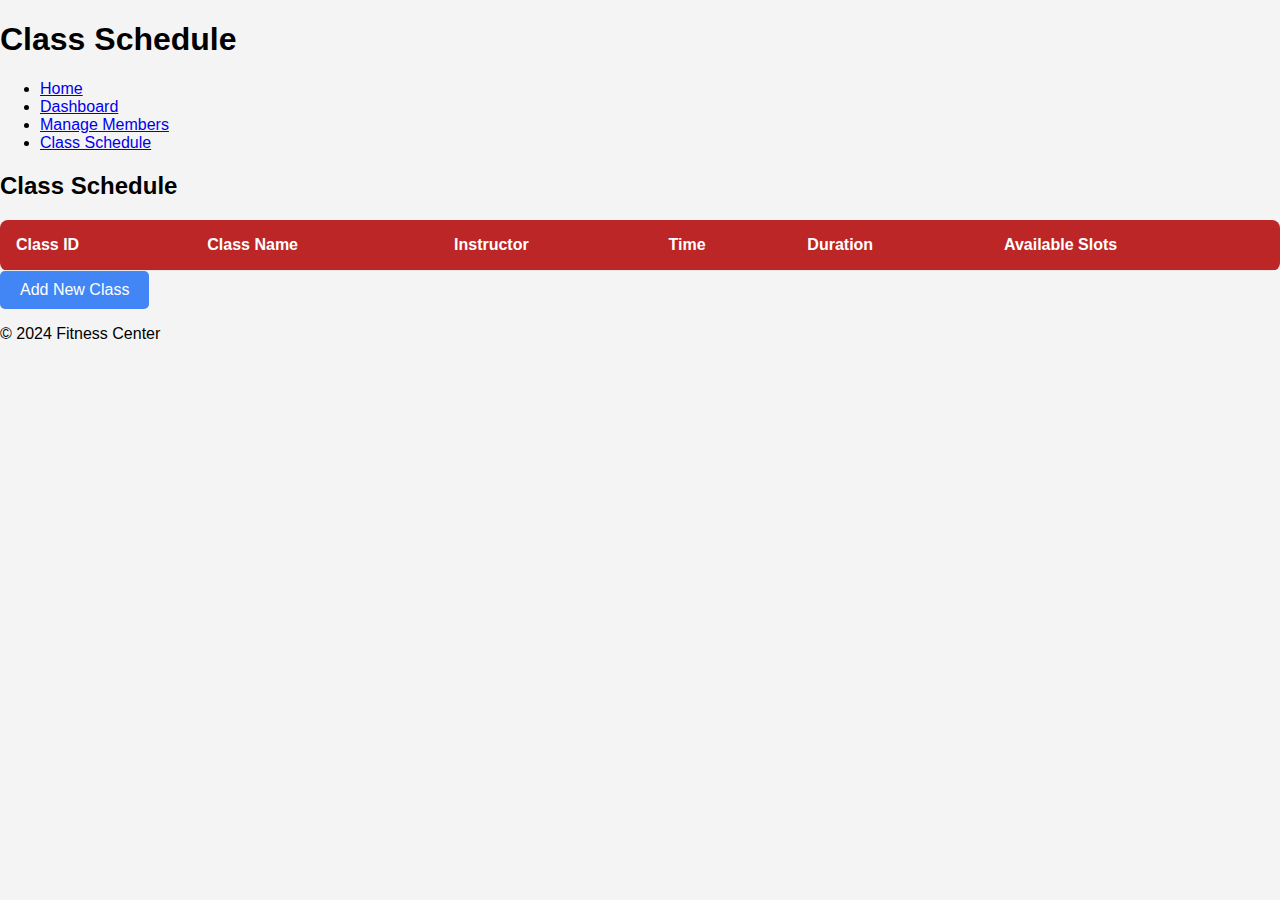
<file: classes.html>
<!DOCTYPE html>
<html lang="en">
<head>
    <meta charset="UTF-8">
    <meta name="viewport" content="width=device-width, initial-scale=1.0">
    <title>Fitness Center - Class Schedule</title>
    <link rel="stylesheet" href="styles.css">
</head>
<body>
    <header>
        <h1>Class Schedule</h1>
        <nav>
            <ul>
                <li><a href="index.html">Home</a></li>
                <li><a href="dashboard.html">Dashboard</a></li>
                <li><a href="members.html">Manage Members</a></li>
                <li><a href="classes.html">Class Schedule</a></li>
            </ul>
        </nav>
    </header>
    
    <main>
        <section id="class-schedule">
            <h2>Class Schedule</h2>
            <table>
                <thead>
                    <tr>
                        <th>Class ID</th>
                        <th>Class Name</th>
                        <th>Instructor</th>
                        <th>Time</th>
                        <th>Duration</th>
                        <th>Available Slots</th>
                    </tr>
                </thead>
                <tbody id="classTable">
                    <!-- Dynamic content from JavaScript -->
                </tbody>
            </table>
            <a href="add-class.html" class="button">Add New Class</a>
        </section>
    </main>
    
    <footer>
        <p>&copy; 2024 Fitness Center</p>
    </footer>
</body>
</html>
</file>
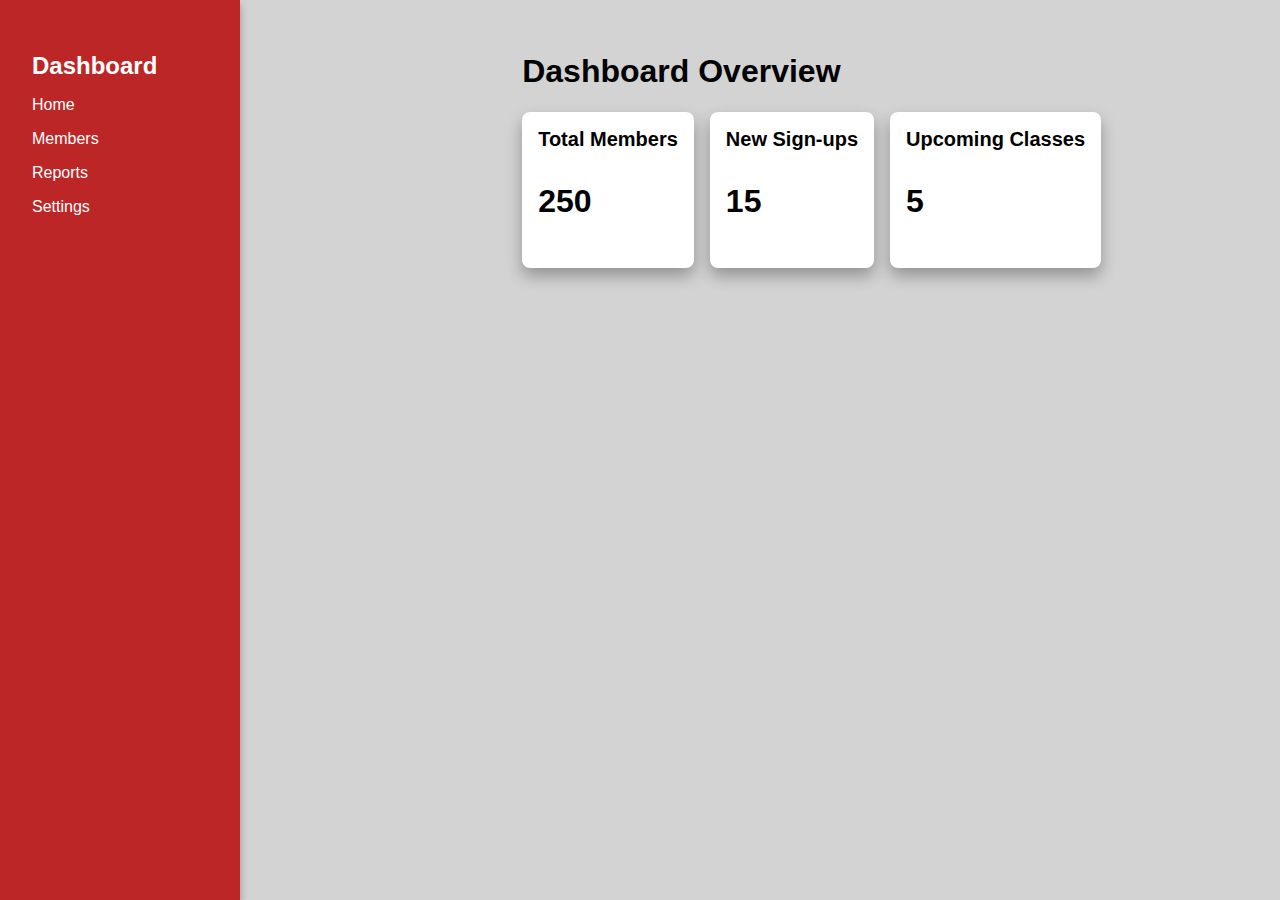
<file: dashboard.html>
<!DOCTYPE html>
<html lang="en">
<head>
    <meta charset="UTF-8">
    <meta name="viewport" content="width=device-width, initial-scale=1.0">
    <title>Fitness Center - Dashboard</title>
    <link rel="stylesheet" href="dashboard.css">
</head>
<body>
    <div class="dashboard-container">
        <div class="sidebar">
            <h2>Dashboard</h2>
            <ul>
                <li><a href="home.html">Home</a></li>
                <li><a href="members.html">Members</a></li>
                <li><a href="reports.html">Reports</a></li>
                <li><a href="settings.html">Settings</a></li>
            </ul>
        </div>
        <div class="main-content">
            <h1>Dashboard Overview</h1>
            <div class="widgets">
                <div class="widget">
                    <h3>Total Members</h3>
                    <p>250</p>
                </div>
                <div class="widget">
                    <h3>New Sign-ups</h3>
                    <p>15</p>
                </div>
                <div class="widget">
                    <h3>Upcoming Classes</h3>
                    <p>5</p>
                </div>
            </div>
        </div>
    </div>
</body>
</html>
</file>
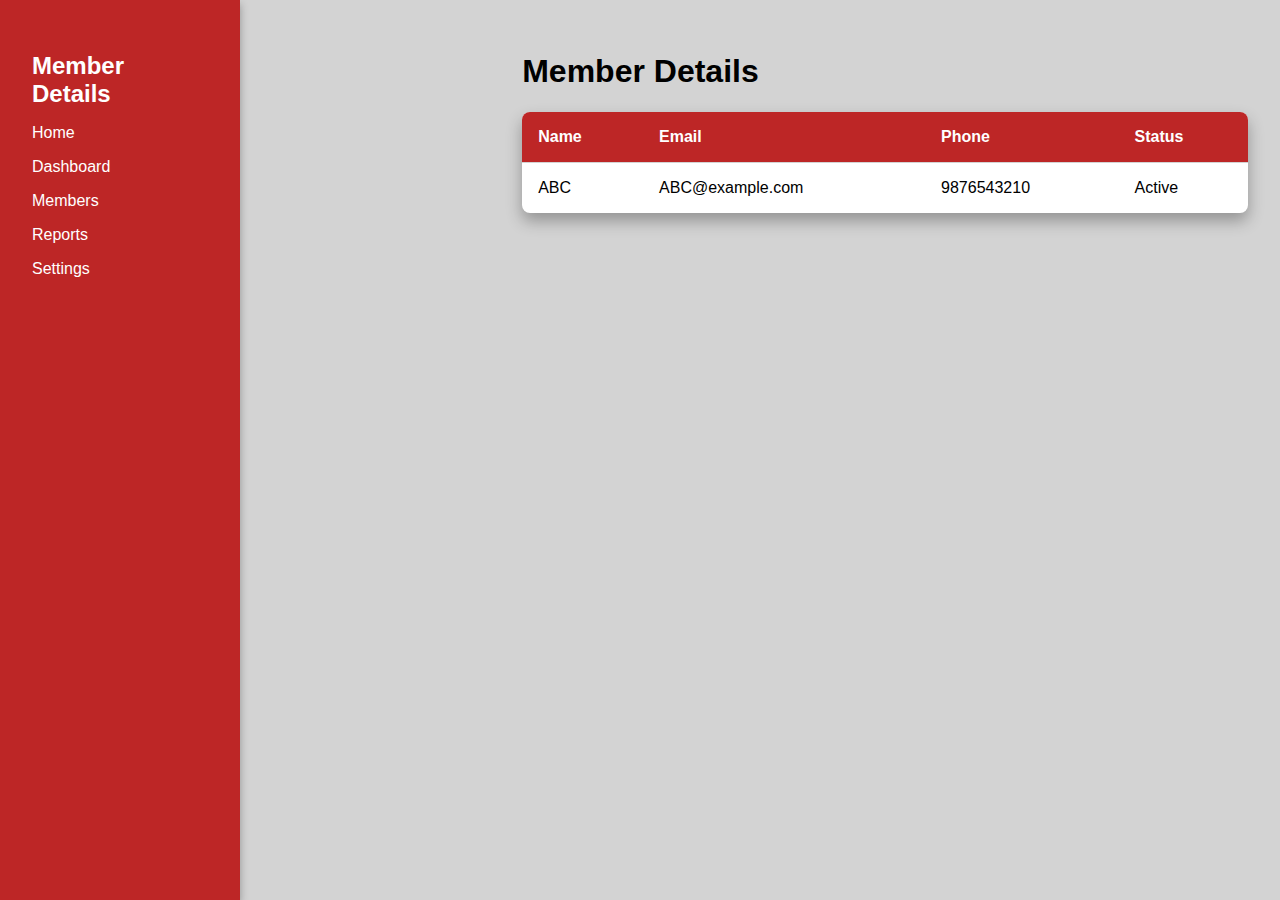
<file: members.html>
<!DOCTYPE html>
<html lang="en">
<head>
    <meta charset="UTF-8">
    <meta name="viewport" content="width=device-width, initial-scale=1.0">
    <title>Fitness Center - Member Details</title>
    <link rel="stylesheet" href="member-details.css">
</head>
<body>
    <div class="member-details-container">
        <div class="sidebar">
            <h2>Member Details</h2>
            <ul>
                <li><a href="home.html">Home</a></li>
                <li><a href="dashboard.html">Dashboard</a></li>
                <li><a href="members.html">Members</a></li>
                <li><a href="reports.html">Reports</a></li>
                <li><a href="settings.html">Settings</a></li>
            </ul>
        </div>
        <div class="main-content">
            <h1>Member Details</h1>
            <table>
                <thead>
                    <tr>
                        <th>Name</th>
                        <th>Email</th>
                        <th>Phone</th>
                        <th>Status</th>
                    </tr>
                </thead>
                <tbody>
                    <tr>
                        <td>ABC</td>
                        <td>ABC@example.com</td>
                        <td>9876543210</td>
                        <td>Active</td>
                    </tr>
                    <!-- More rows as needed -->
                </tbody>
            </table>
        </div>
    </div>
</body>
</html>
</file>
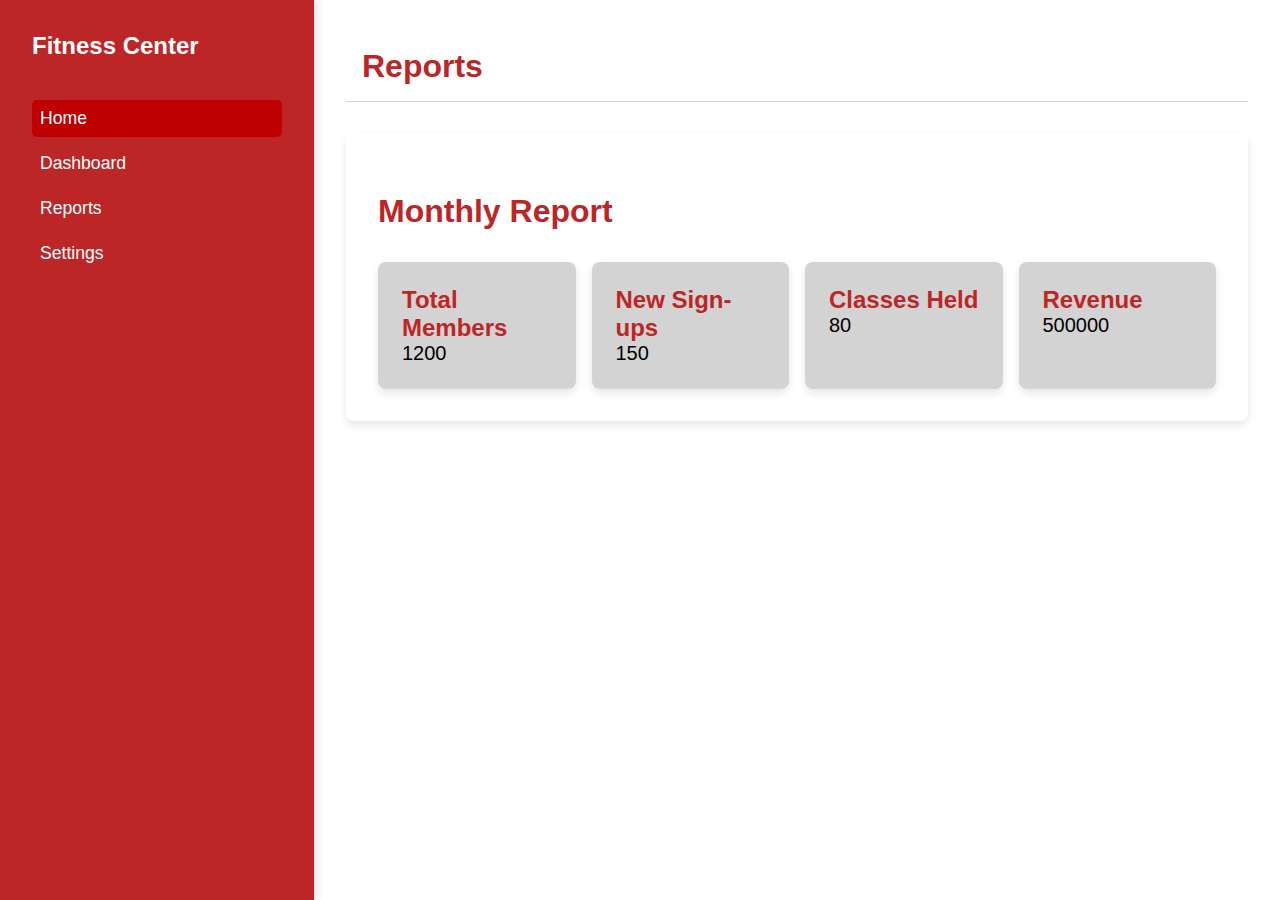
<file: reports.html>
<!DOCTYPE html>
<html lang="en">
<head>
    <meta charset="UTF-8">
    <meta name="viewport" content="width=device-width, initial-scale=1.0">
    <title>Fitness Center - Reports</title>
    <link rel="stylesheet" href="reports.css">
</head>
<body>
    <div class="container">
        <aside class="sidebar">
            <h2>Fitness Center</h2>
            <nav class="sidebar-nav">
                <a href="home.html" class="active">Home</a>
                <a href="dashboard.html">Dashboard</a>
                <a href="reports.html">Reports</a>
                <a href="settings.html">Settings</a>
            </nav>
        </aside>

        <main class="main-content">
            <header class="header">
                <h1>Reports</h1>
            </header>
            <section class="report-section">
                <h2>Monthly Report</h2>
                <div class="report-content">
                    <div class="report-card">
                        <h3>Total Members</h3>
                        <p>1200</p>
                    </div>
                    <div class="report-card">
                        <h3>New Sign-ups</h3>
                        <p>150</p>
                    </div>
                    <div class="report-card">
                        <h3>Classes Held</h3>
                        <p>80</p>
                    </div>
                    <div class="report-card">
                        <h3>Revenue</h3>
                        <p>500000</p>
                    </div>
                </div>
            </section>
        </main>
    </div>
</body>
</html>
</file>
<file: styles.css>
:root {
    --primary-color: #bd2626;
    --secondary-color: #be0000;
    --black: #000000;
    --white: #ffffff;
    --gray: #d3d3d3;
    --gray-2: #e6e6e6;
    --background-color: #f4f4f4;
}

body {
    font-family: 'Poppins', sans-serif;
    margin: 0;
    padding: 0;
    overflow: hidden;
    background-color: var(--background-color);
}

.container {
    display: flex;
    align-items: center;
    justify-content: center;
    height: 100vh;
    position: relative;
    transition: opacity 0.5s ease;
}

.container .text, .container .img {
    opacity: 0;
    transform: translateY(-30px);
    transition: opacity 0.5s ease, transform 0.5s ease;
}

.container .text.active, .container .img.active {
    opacity: 1;
    transform: translateY(0);
}

.container.home .text.active {
    animation: fadeInUp 1s ease-in-out;
}

.container.home .img.active {
    animation: fadeInRight 1s ease-in-out;
}

@keyframes fadeInUp {
    from {
        opacity: 0;
        transform: translateY(30px);
    }
    to {
        opacity: 1;
        transform: translateY(0);
    }
}

@keyframes fadeInRight {
    from {
        opacity: 0;
        transform: translateX(30px);
    }
    to {
        opacity: 1;
        transform: translateX(0);
    }
}

.sidebar {
    width: 250px;
    background-color: var(--primary-color);
    color: var(--white);
    padding: 1rem;
    position: fixed;
    height: 100vh;
    top: 0;
    left: 0;
    transition: transform 0.3s ease;
}

.sidebar h2 {
    margin: 0;
    font-size: 1.5rem;
}

.sidebar ul {
    list-style: none;
    padding: 0;
}

.sidebar ul li {
    margin: 1rem 0;
}

.sidebar ul li a {
    color: var(--white);
    text-decoration: none;
    font-size: 1rem;
    transition: color 0.3s ease;
}

.sidebar ul li a:hover {
    color: var(--secondary-color);
}

.main-content {
    margin-left: 250px;
    padding: 2rem;
    width: calc(100% - 250px);
}

.widgets {
    display: flex;
    gap: 1rem;
}

.widget {
    background-color: var(--white);
    padding: 1rem;
    border-radius: 8px;
    box-shadow: rgba(0, 0, 0, 0.2) 0px 4px 8px;
    transition: transform 0.3s ease;
}

.widget:hover {
    transform: scale(1.05);
}

table {
    width: 100%;
    border-collapse: collapse;
    background-color: var(--white);
    border-radius: 8px;
    overflow: hidden;
}

table th, table td {
    padding: 1rem;
    border-bottom: 1px solid var(--gray-2);
    text-align: left;
}

table th {
    background-color: var(--primary-color);
    color: var(--white);
}

table tr:last-child td {
    border-bottom: none;
}

.button {
    display: inline-block;
    padding: 10px 20px;
    background-color: #4285f4;
    color: var(--white);
    text-decoration: none;
    border-radius: 5px;
    transition: background-color 0.3s ease;
}

.button:hover {
    background-color: #357ae8;
}
</file>
<file: dashboard.css>
:root {
    --primary-color: #bd2626;
    --secondary-color: #be0000;
    --white: #ffffff;
    --gray: #d3d3d3;
}

body {
    margin: 0;
    font-family: 'Poppins', sans-serif;
}

.dashboard-container {
    display: flex;
    height: 100vh;
    background-color: var(--gray);
    transition: background-color 0.3s ease;
}

.sidebar {
    width: 250px;
    background-color: var(--primary-color);
    color: var(--white);
    padding: 2rem;
    box-shadow: 0 4px 8px rgba(0, 0, 0, 0.3);
    transition: width 0.3s ease;
}

.sidebar h2 {
    font-size: 1.5rem;
    margin-bottom: 1rem;
}

.sidebar ul {
    list-style: none;
    padding: 0;
}

.sidebar ul li {
    margin: 1rem 0;
}

.sidebar ul li a {
    color: var(--white);
    text-decoration: none;
    font-size: 1rem;
    transition: color 0.3s ease;
}

.sidebar ul li a:hover {
    color: var(--secondary-color);
}

.main-content {
    margin-left: 250px;
    padding: 2rem;
    width: calc(100% - 250px);
}

.widgets {
    display: flex;
    gap: 1rem;
}

.widget {
    background-color: var(--white);
    padding: 1rem;
    border-radius: 8px;
    box-shadow: 0 8px 16px rgba(0, 0, 0, 0.3);
    transition: transform 0.3s ease, box-shadow 0.3s ease;
}

.widget:hover {
    transform: scale(1.05);
    box-shadow: 0 12px 24px rgba(0, 0, 0, 0.4);
}

.widget h3 {
    margin: 0;
    font-size: 1.25rem;
}

.widget p {
    font-size: 2rem;
    font-weight: bold;
}
</file>
<file: member-details.css>
:root {
    --primary-color: #bd2626;
    --secondary-color: #be0000;
    --white: #ffffff;
    --gray: #d3d3d3;
}

body {
    margin: 0;
    font-family: 'Poppins', sans-serif;
}

.member-details-container {
    display: flex;
    height: 100vh;
    background-color: var(--gray);
}

.sidebar {
    width: 250px;
    background-color: var(--primary-color);
    color: var(--white);
    padding: 2rem;
    box-shadow: 0 4px 8px rgba(0, 0, 0, 0.3);
}

.sidebar h2 {
    font-size: 1.5rem;
    margin-bottom: 1rem;
}

.sidebar ul {
    list-style: none;
    padding: 0;
}

.sidebar ul li {
    margin: 1rem 0;
}

.sidebar ul li a {
    color: var(--white);
    text-decoration: none;
    font-size: 1rem;
    transition: color 0.3s ease;
}

.sidebar ul li a:hover {
    color: var(--secondary-color);
}

.main-content {
    margin-left: 250px;
    padding: 2rem;
    width: calc(100% - 250px);
}

table {
    width: 100%;
    border-collapse: collapse;
    background-color: var(--white);
    border-radius: 8px;
    overflow: hidden;
    box-shadow: 0 8px 16px rgba(0, 0, 0, 0.3);
}

table th, table td {
    padding: 1rem;
    border-bottom: 1px solid var(--gray);
    text-align: left;
}

table th {
    background-color: var(--primary-color);
    color: var(--white);
}

table tr:last-child td {
    border-bottom: none;
}

table tr:hover {
    background-color: var(--gray);
}
</file>
<file: reports.css>
/* General Styles */
body {
    font-family: 'Poppins', sans-serif;
    margin: 0;
    padding: 0;
    background-color: var(--gray-2); /* Light gray background */
    display: flex;
}
:root {
    --primary-color: #bd2626;
    --secondary-color: #be0000;
    --white: #ffffff;
    --gray: #d3d3d3;
}

.container {
    display: flex;
    width: 100%;
    height: 100vh;
}

.sidebar {
    background-color: var(--primary-color); /* Primary red color for sidebar */
    color: var(--white); /* White text color */
    width: 250px;
    display: flex;
    flex-direction: column;
    padding: 2rem;
    box-shadow: 4px 0 8px rgba(0, 0, 0, 0.1);
}

.sidebar h2 {
    margin: 0;
    font-size: 1.5rem;
    color: var(--white); /* White text color for sidebar heading */
}

.sidebar-nav {
    margin-top: 2rem;
}

.sidebar-nav a {
    display: block;
    color: var(--white); /* White text color for nav links */
    text-decoration: none;
    margin: 0.5rem 0;
    font-size: 1.1rem;
    padding: 0.5rem;
    border-radius: 5px;
    transition: background-color 0.3s ease, color 0.3s ease;
}

.sidebar-nav a.active,
.sidebar-nav a:hover {
    background-color: var(--secondary-color); /* Secondary red color for active/hover state */
    color: var(--white); /* White text color for active/hover state */
}

.main-content {
    flex: 1;
    padding: 2rem;
    overflow-y: auto;
}

.header {
    background-color: var(--white); /* White background for header */
    padding: 1rem;
    border-bottom: 1px solid var(--gray); /* Gray border for header */
    margin-bottom: 2rem;
}

.header h1 {
    margin: 0;
    font-size: 2rem;
    color: var(--primary-color); /* Primary red color for header text */
}

.report-section {
    background-color: var(--white); /* White background for report section */
    padding: 2rem;
    border-radius: 8px;
    box-shadow: 0 4px 8px rgba(0, 0, 0, 0.1);
}

.report-section h2 {
    margin-bottom: 2rem;
    font-size: 2rem;
    color: var(--primary-color); /* Primary red color for section heading */
}

.report-content {
    display: flex;
    flex-wrap: wrap;
    gap: 1rem;
}

.report-card {
    background-color: var(--gray); /* Light gray background for report cards */
    padding: 1.5rem;
    border-radius: 8px;
    box-shadow: 0 4px 8px rgba(0, 0, 0, 0.1);
    flex: 1;
    transition: transform 0.3s ease, box-shadow 0.3s ease;
}

.report-card:hover {
    transform: scale(1.05);
    box-shadow: 0 6px 12px rgba(0, 0, 0, 0.2);
}

.report-card h3 {
    margin: 0;
    font-size: 1.5rem;
    color: var(--primary-color); /* Primary red color for card headings */
}

.report-card p {
    font-size: 1.25rem;
    margin: 0;
    color: var(--black); /* Black color for card text */
}
</file>
